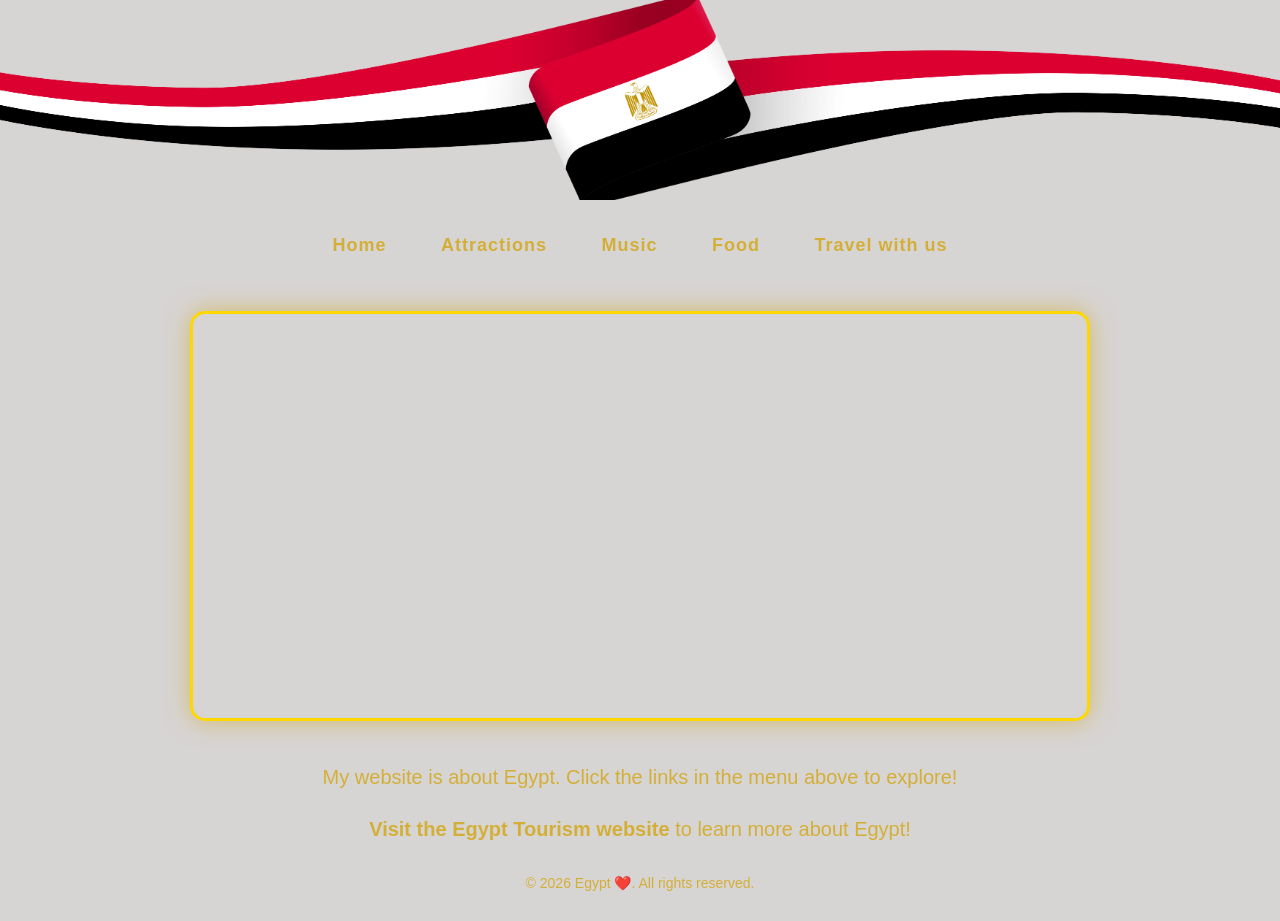
<file: index.html>
<!doctype html>
<html lang="en">
  <head>
    <meta charset="UTF-8" />
    <meta name="viewport" content="width=device-width, initial-scale=1.0" />
    <title>Egypt ❤️</title>
    <link rel="stylesheet" href="styles.css" />
  </head>
  <body>
    <header>
      <div class="image"></div>
      <nav>
        <a>Home</a>
        <a href="attractions.html">Attractions</a>
        <a href="music.html">Music</a>
        <a href="food.html">Food</a>
        <a href="book.html">Travel with us</a>
      </nav>
    </header>

    <main>
      <div class="video-container">
        <iframe
          src="https://www.youtube.com/embed/mfxQy5A_tHs?controls=0&modestbranding=1&rel=0"
          allowfullscreen
        >
        </iframe>
      </div>

      <p>
        My website is about Egypt. Click the links in the menu above to explore!
      </p>

      <p>
        <a href="https://en.wikipedia.org/wiki/Egypt" target="_blank"
          >Visit the Egypt Tourism website</a
        >
        to learn more about Egypt!
      </p>
    </main>

    <footer>
      <p>&copy; 2026 Egypt ❤️. All rights reserved.</p>
    </footer>
  </body>
</html>
</file>
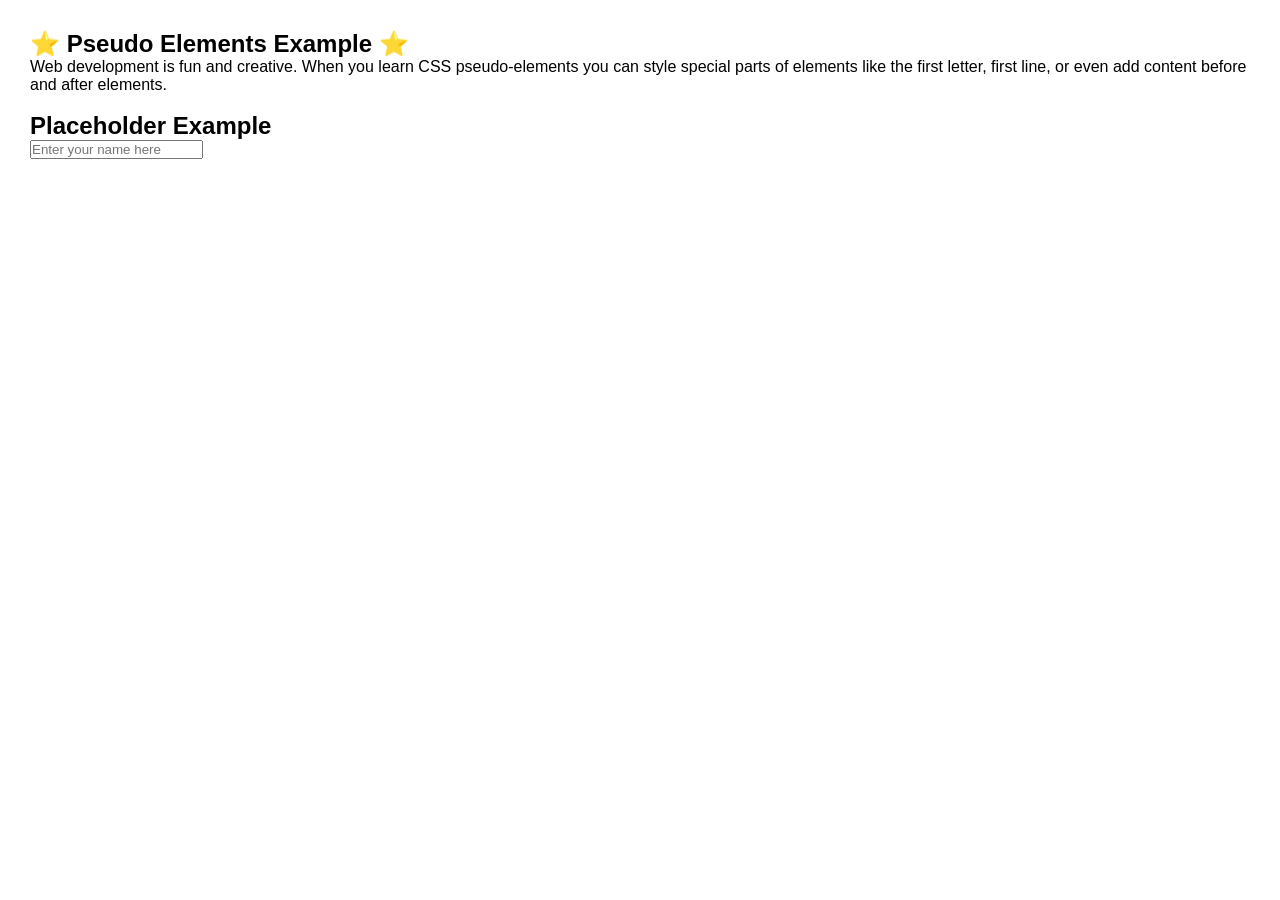
<file: examples/index.html>
<!doctype html>
<html>
  <head>
    <title>HTML Input Types</title>
    <link rel="stylesheet" href="ss.css" />
  </head>
  <body>
    <!-- <div class="section">
      <h1>Hello Egypt</h1>
      <div class="video_container">
        <video autoplay loop muted id="myVideo">
          <source src="../IMAGES/pyramids_video.mp4" type="video/mp4" />
        </video>
      </div>
    </div> -->

    <!-- <h2>Pseudo Classes Example</h2>

    <button>Click Me</button>

    <h1>Hello Egypt</h1>

    <h3>Input Example</h3>
    <input type="text" placeholder="Click here to focus" /> -->

    <!-- <h3>List Example</h3>
    <ul>
      <li>HTML</li>
      <li>CSS</li>
      <li>JavaScript</li>
      <li>Flutter</li>
    </ul> -->

    <h2 class="title">Pseudo Elements Example</h2>

    <p>
      Web development is fun and creative. When you learn CSS pseudo-elements
      you can style special parts of elements like the first letter, first line,
      or even add content before and after elements.
    </p>

    <br />

    <h2>Placeholder Example</h2>

    <input type="text" placeholder="Enter your name here" />
  </body>
</html>
</file>
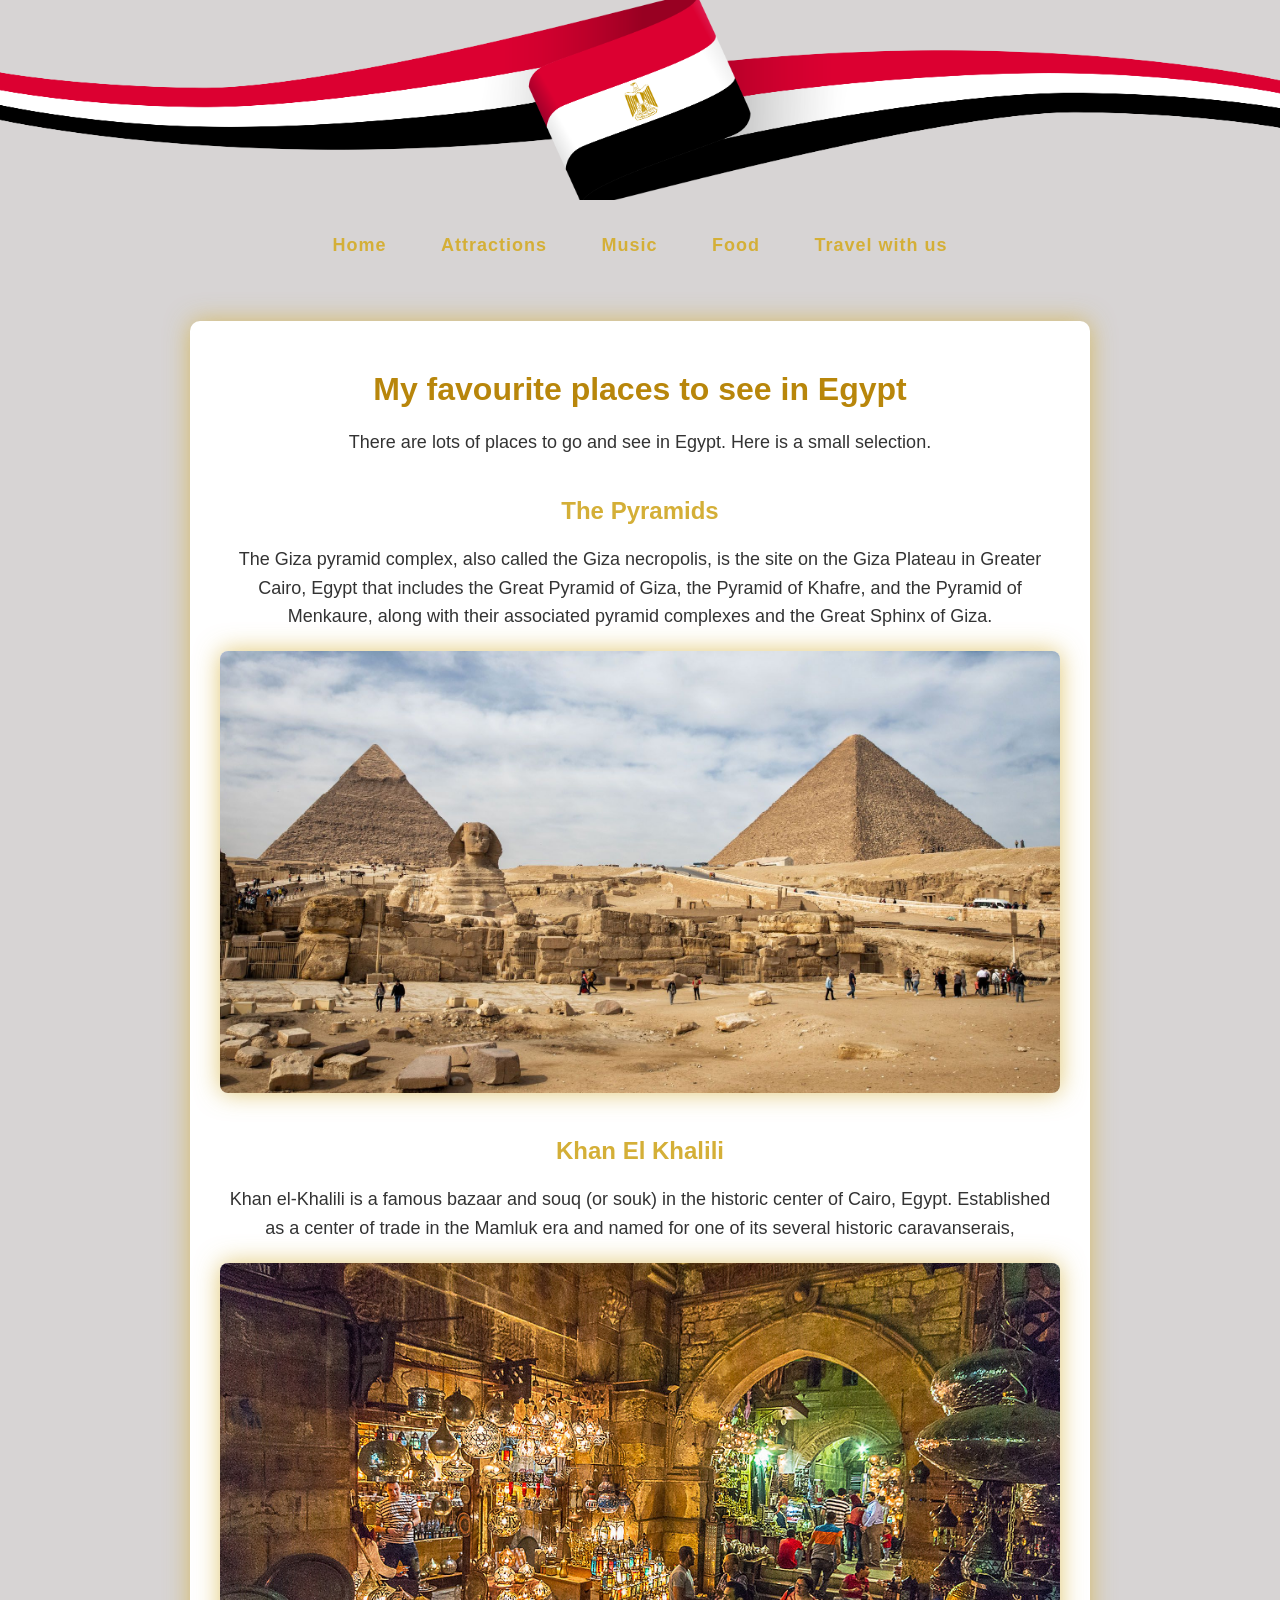
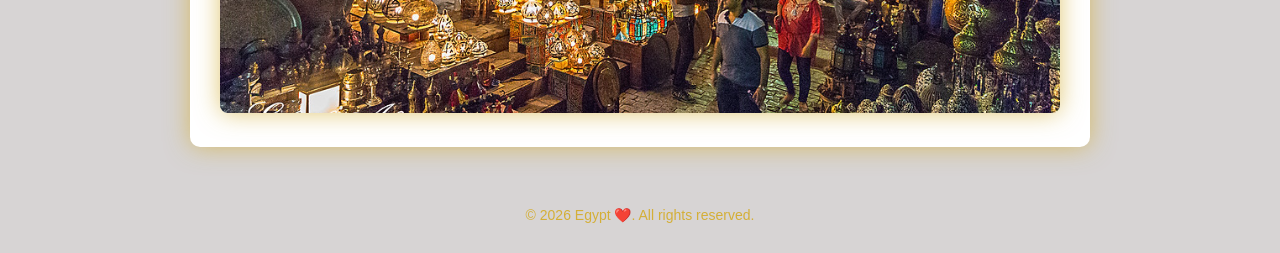
<file: attractions.html>
<!doctype html>
<html>
  <head>
    <title>Attractions in Egypt ❤️</title>
    <link type="text/css" rel="stylesheet" href="styles.css" />
    <meta charset="utf-8" />
  </head>
  <body>
    <header>
      <div class="image"></div>
      <nav>
        <a href="index.html">Home</a>
        <a>Attractions</a>
        <a href="music.html">Music</a>
        <a href="food.html">Food</a>
        <a href="book.html">Travel with us</a>
      </nav>
    </header>
    <main class="diff">
      <h1>My favourite places to see in Egypt</h1>
      <p>
        There are lots of places to go and see in Egypt. Here is a small
        selection.
      </p>

      <h2>The Pyramids</h2>
      <p>
        The Giza pyramid complex, also called the Giza necropolis, is the site
        on the Giza Plateau in Greater Cairo, Egypt that includes the Great
        Pyramid of Giza, the Pyramid of Khafre, and the Pyramid of Menkaure,
        along with their associated pyramid complexes and the Great Sphinx of
        Giza.
      </p>

      <img src="./IMAGES/the pyramids.jpg" alt="pyramids" />

      <h2>Khan El Khalili</h2>
      <p>
        Khan el-Khalili is a famous bazaar and souq (or souk) in the historic
        center of Cairo, Egypt. Established as a center of trade in the Mamluk
        era and named for one of its several historic caravanserais,
      </p>
      <img src="./IMAGES/khankhalili.jpg" class="mediumPictures" />
    </main>
    <footer>
      <p>&copy; 2026 Egypt ❤️. All rights reserved.</p>
    </footer>
  </body>
</html>
</file>
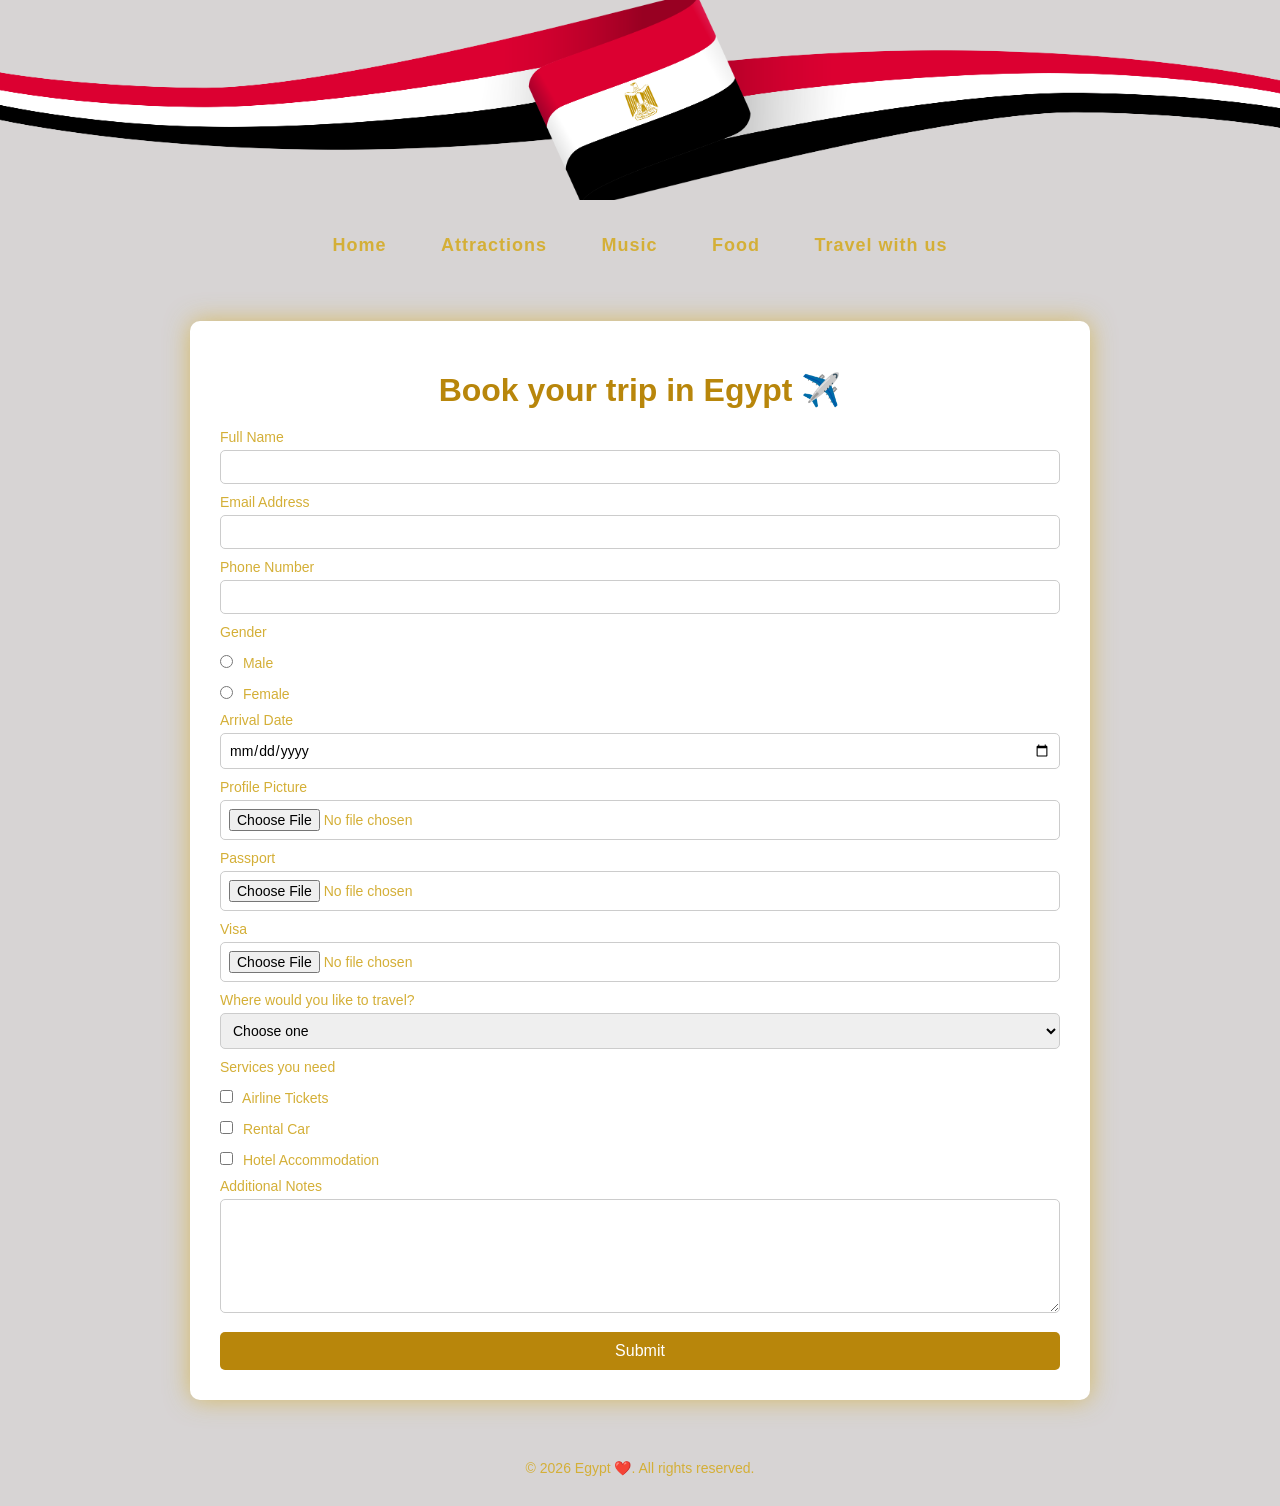
<file: book.html>
<!doctype html>
<html>
  <head>
    <title>Booking Form</title>
    <link rel="stylesheet" href="styles.css" />
  </head>
  <body>
    <header>
      <div class="image"></div>
      <nav>
        <a href="index.html">Home</a>
        <a href="attractions.html">Attractions</a>
        <a href="music.html">Music</a>
        <a href="food.html">Food</a>
        <a>Travel with us</a>
      </nav>
    </header>
    <main class="diff">
      <h1>Book your trip in Egypt ✈️</h1>

      <form>
        <label>Full Name</label>
        <input type="text" required />

        <label for="email">Email Address</label>
        <input type="email" id="email" name="email" />

        <label for="phone">Phone Number</label>
        <input type="tel" id="phone" name="phone" />

        <label>Gender</label>
        <div class="radio-group">
          <label for="male">
            <input type="radio" id="male" name="gender" value="male" /> Male
          </label>

          <label for="female">
            <input type="radio" id="female" name="gender" value="female" />
            Female
          </label>
        </div>

        <label for="arrival">Arrival Date</label>
        <input type="date" id="arrival" name="arrival_date" />

        <label for="profilePic">Profile Picture</label>
        <input type="file" id="profilePic" name="profile_picture" />

        <label for="passport">Passport</label>
        <input type="file" id="passport" name="passport" />

        <label for="visa">Visa</label>
        <input type="file" id="visa" name="visa" />

        <label for="destination">Where would you like to travel?</label>
        <select id="destination" name="destination">
          <option value="">Choose one</option>
          <option value="cairo">Cairo</option>
          <option value="luxor">Luxor</option>
          <option value="alexandria">Alexandria</option>
        </select>

        <label>Services you need</label>
        <div class="checkbox-group">
          <label for="tickets">
            <input
              type="checkbox"
              id="tickets"
              name="services"
              value="tickets"
            />
            Airline Tickets
          </label>

          <label for="car">
            <input type="checkbox" id="car" name="services" value="car" />
            Rental Car
          </label>

          <label for="hotel">
            <input type="checkbox" id="hotel" name="services" value="hotel" />
            Hotel Accommodation
          </label>
        </div>

        <label for="notes">Additional Notes</label>
        <textarea id="notes" name="notes" rows="6"></textarea>

        <button type="submit">Submit</button>
      </form>
    </main>
    <footer>
      <p>&copy; 2026 Egypt ❤️. All rights reserved.</p>
    </footer>
  </body>
</html>
</file>
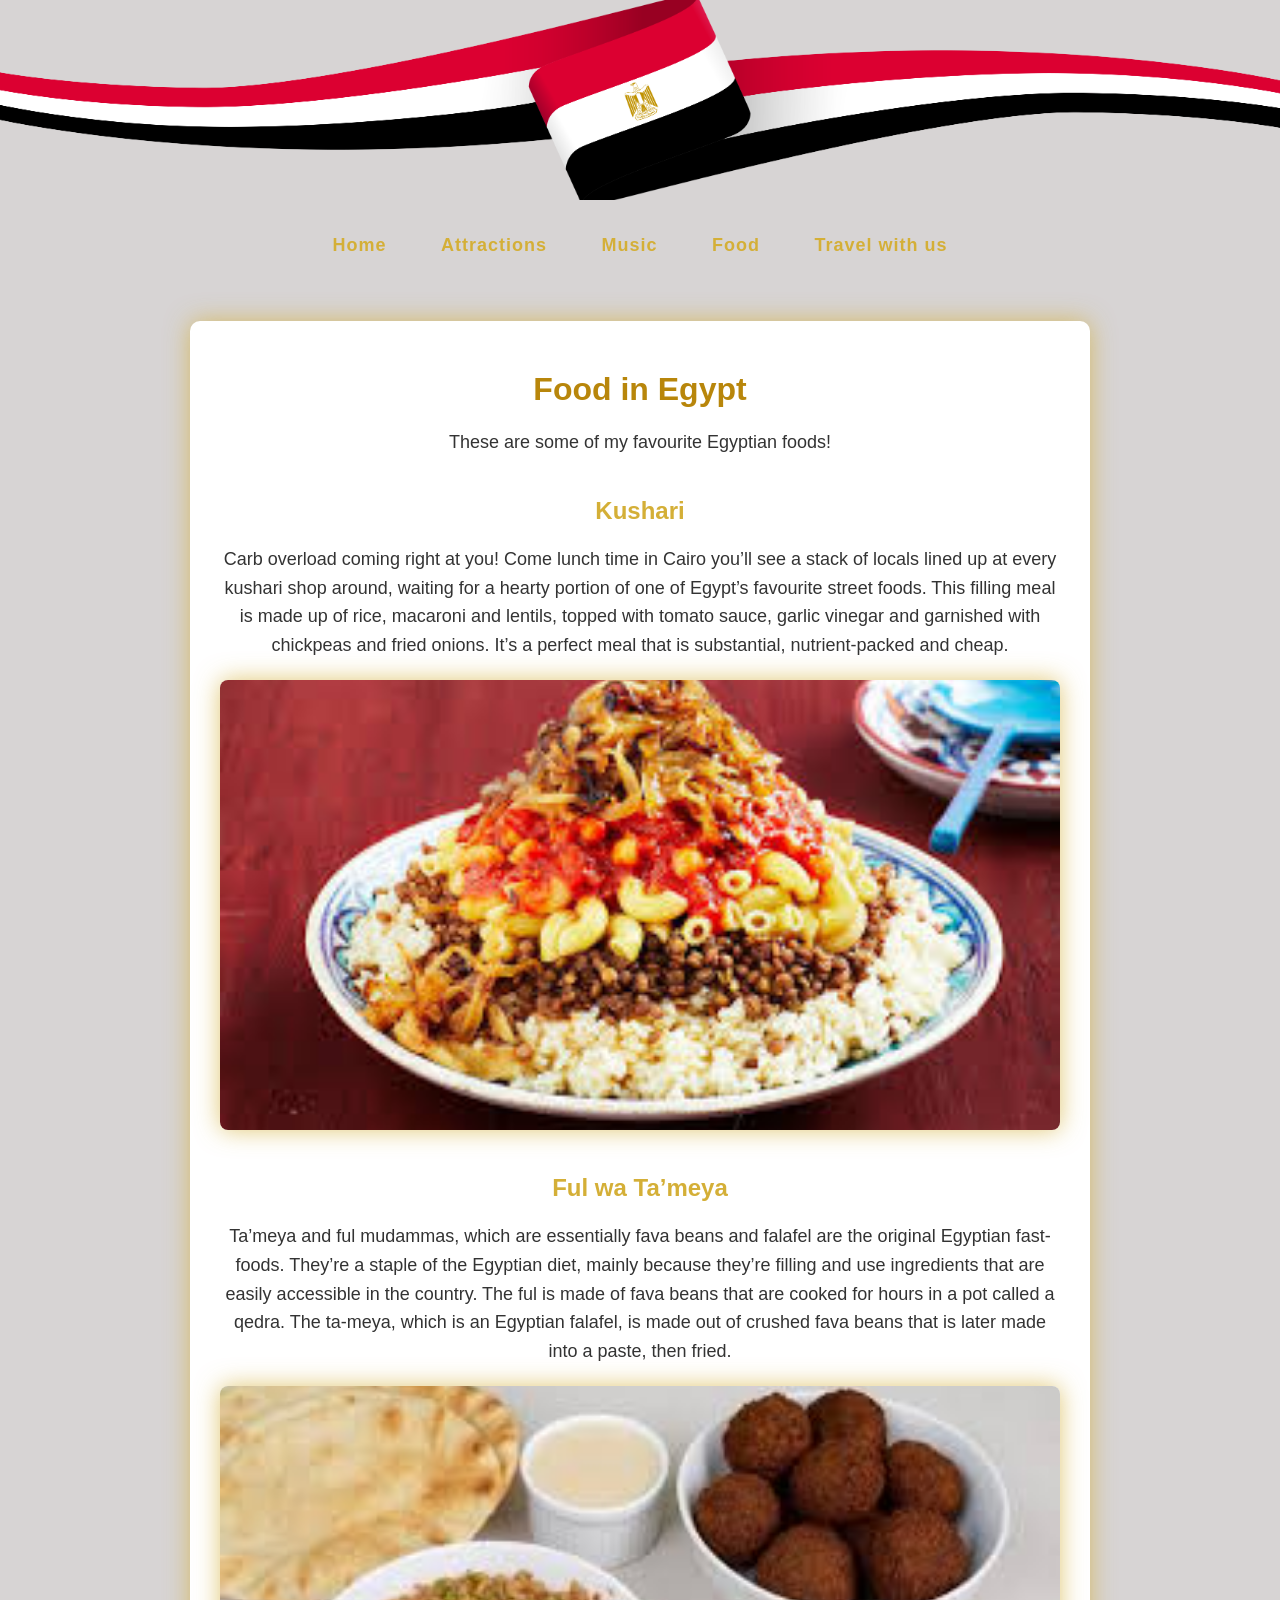
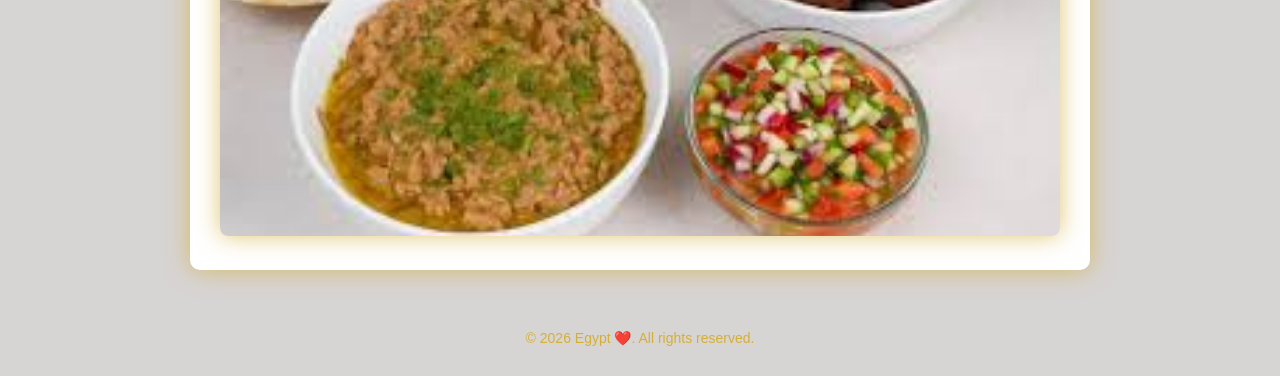
<file: food.html>
<!doctype html>
<html>
  <head>
    <title>Egypt Food ❤️</title>
    <link type="text/css" rel="stylesheet" href="styles.css" />
    <meta charset="utf-8" />
  </head>
  <body>
    <header>
      <div class="image"></div>
      <nav>
        <a href="index.html">Home</a>
        <a href="attractions.html">Attractions</a>
        <a href="music.html">Music</a>
        <a>Food</a>
        <a href="book.html">Travel with us</a>
      </nav>
    </header>
    <main class="diff">
      <h1>Food in Egypt</h1>
      <p>These are some of my favourite Egyptian foods!</p>

      <h2>Kushari</h2>
      <p>
        Carb overload coming right at you! Come lunch time in Cairo you’ll see a
        stack of locals lined up at every kushari shop around, waiting for a
        hearty portion of one of Egypt’s favourite street foods. This filling
        meal is made up of rice, macaroni and lentils, topped with tomato sauce,
        garlic vinegar and garnished with chickpeas and fried onions. It’s a
        perfect meal that is substantial, nutrient-packed and cheap.
      </p>
      <img src="./IMAGES/Kushari.jpg" class="pyramids" />

      <h2>Ful wa Ta’meya</h2>
      <p>
        Ta’meya and ful mudammas, which are essentially fava beans and falafel
        are the original Egyptian fast-foods. They’re a staple of the Egyptian
        diet, mainly because they’re filling and use ingredients that are easily
        accessible in the country. The ful is made of fava beans that are cooked
        for hours in a pot called a qedra. The ta-meya, which is an Egyptian
        falafel, is made out of crushed fava beans that is later made into a
        paste, then fried.
      </p>
      <img src="/IMAGES/Ful wa Ta’meya.jpg" class="pyramids" />
    </main>
    <footer>
      <p>&copy; 2026 Egypt ❤️. All rights reserved.</p>
    </footer>
  </body>
</html>
</file>
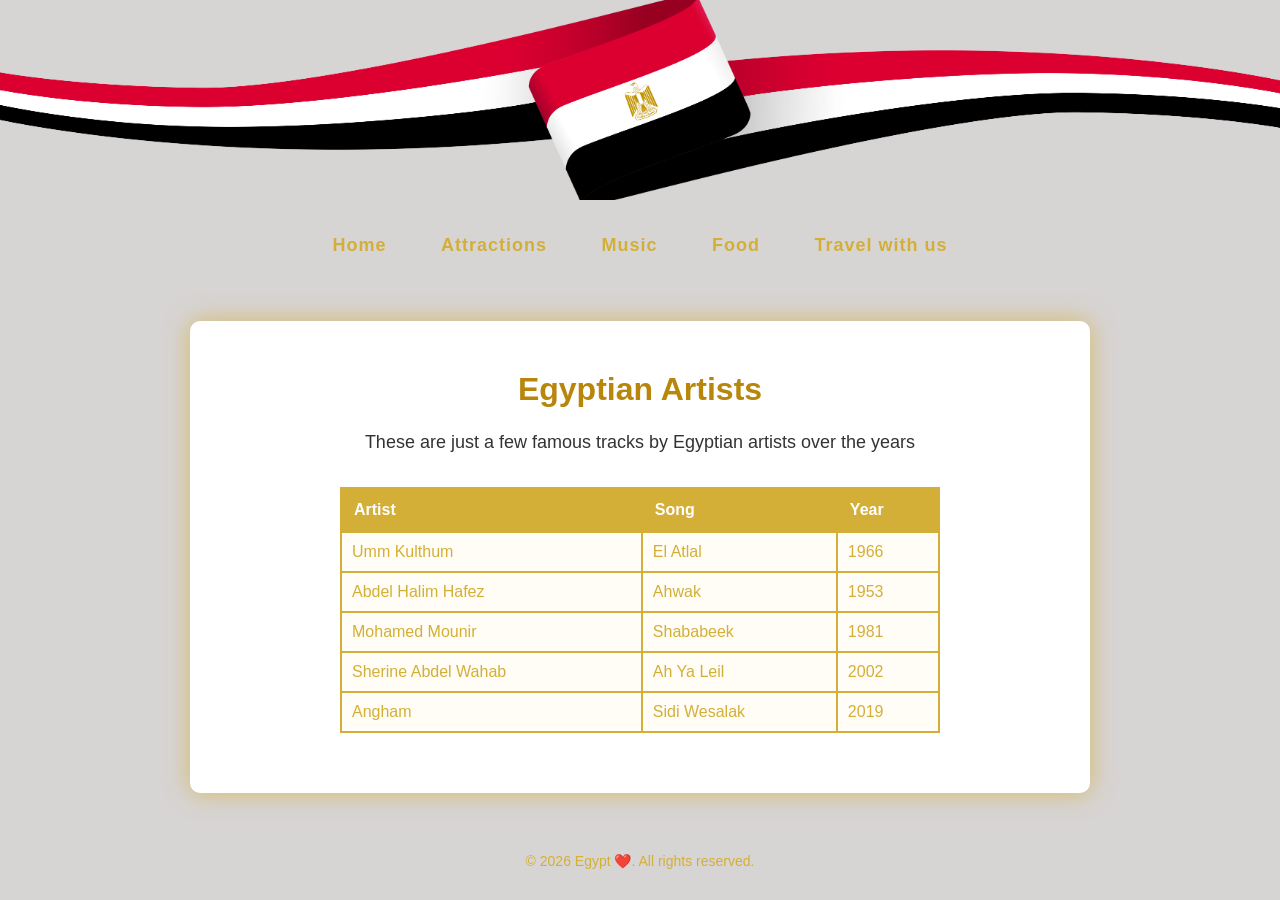
<file: music.html>
<!doctype html>
<html>
  <head>
    <title>Music in Egypt ❤️</title>
    <link type="text/css" rel="stylesheet" href="styles.css" />
    <meta charset="utf-8" />
  </head>
  <body>
    <header>
      <div class="image"></div>
      <nav>
        <a href="index.html">Home</a>
        <a href="attractions.html">Attractions</a>
        <a>Music</a>
        <a href="food.html">Food</a>
        <a href="book.html">Travel with us</a>
      </nav>
    </header>
    <main class="diff">
      <h1>Egyptian Artists</h1>
      <p>
        These are just a few famous tracks by Egyptian artists over the years
      </p>

      <table>
        <tr>
          <th>Artist</th>
          <th>Song</th>
          <th>Year</th>
        </tr>
        <tr>
          <td>Umm Kulthum</td>
          <td>El Atlal</td>
          <td>1966</td>
        </tr>
        <tr>
          <td>Abdel Halim Hafez</td>
          <td>Ahwak</td>
          <td>1953</td>
        </tr>
        <tr>
          <td>Mohamed Mounir</td>
          <td>Shababeek</td>
          <td>1981</td>
        </tr>
        <tr>
          <td>Sherine Abdel Wahab</td>
          <td>Ah Ya Leil</td>
          <td>2002</td>
        </tr>
        <tr>
          <td>Angham</td>
          <td>Sidi Wesalak</td>
          <td>2019</td>
        </tr>
      </table>
    </main>
    <footer>
      <p>&copy; 2026 Egypt ❤️. All rights reserved.</p>
    </footer>
  </body>
</html>
</file>
<file: styles.css>
* {
  margin: 0;
  padding: 0;
  box-sizing: border-box;
  font-family: "roboto", sans-serif;
}

body {
  background-color: #d7d4d4;
  color: #d4af37;
}

.image {
  background-image: url("./IMAGES/egypt.png");
  background-size: cover;
  background-position: center;
  min-height: 200px;
  margin-bottom: 20px;
}

nav {
  padding: 15px 0;
  text-align: center;
}

nav a {
  color: #d4af37;
  text-decoration: none;
  margin: 0 25px;
  font-size: 18px;
  font-weight: bold;
  letter-spacing: 1px;
}

nav a:hover {
  color: #ffd700;
  text-shadow: 0 0 8px #d4af37;
}

.video-container {
  max-width: 900px;
  margin: 40px auto;
  border: 3px solid #ffd700;
  border-radius: 15px;
  overflow: hidden;
  box-shadow: 0 0 25px rgba(212, 175, 55, 0.7);
}

.video-container iframe {
  width: 100%;
  height: 400px;
  border: none;
}

main p {
  font-size: 20px;
  line-height: 1.6;
  margin: 20px 0;
  text-align: center;
}
main h2 {
  color: #d4af37;
  margin-top: 40px;
}

main a {
  color: #d4af37;
  font-weight: bold;
  text-decoration: none;
  transition: 0.3s;
}

main a:hover {
  color: #ffd700;
  text-shadow: 0 0 8px #d4af37;
}

footer {
  color: #d4af37;
  text-align: center;
  padding-top: 10px;
  padding-bottom: 30px;
}
footer p {
  font-size: 14px;
}

/* diff main */

.diff {
  max-width: 900px;
  margin: 50px auto;
  padding: 30px;
  background-color: white;
  border-radius: 10px;
  box-shadow: 0 0 25px rgba(212, 175, 55, 0.7);
}

.diff h1 {
  text-align: center;
  color: #b8860b;
  margin: 20px;
}

.diff h2 {
  margin-top: 40px;
  color: #d4af37;
  text-align: center;
}

.diff p {
  font-size: 18px;
  line-height: 1.6;
  color: #333;
}

.diff img {
  width: 100%;
  border-radius: 8px;
  box-shadow: 0 0 25px rgba(212, 175, 55, 0.7);
  max-height: 450px;
  object-fit: cover;
}
/* diff main */

.diff table {
  width: 600px;
  margin: 30px auto;
  border-collapse: collapse;
  background: #fffdf5;
}

table,
th,
td {
  border: 2px solid #d4af37;
}

th {
  background: #d4af37;
  color: white;
  padding: 12px;
  text-align: left;
}

td {
  padding: 10px;
}

tr:hover {
  background: #ffe680;
}

/* Form */

label {
  font-size: 14px;
  display: block;
  margin-top: 10px;
}

input,
select,
textarea {
  width: 100%;
  padding: 8px;
  margin-top: 5px;
  border-radius: 5px;
  border: 1px solid #ccc;
  font-size: 14px;
}

input:focus,
select:focus,
textarea:focus {
  border-color: #d4af37;
  outline: none;
  box-shadow: 0 0 5px rgba(212, 175, 55, 0.5);
}

input:hover,
select:hover,
textarea:hover {
  border-color: #d4af37;
  outline: none;
  box-shadow: 0 0 5px rgba(212, 175, 55, 0.5);
}

input[type="radio"],
input[type="checkbox"] {
  width: auto;
  margin-right: 6px;
}

.radio-group label,
.checkbox-group label {
  cursor: pointer;
}
.row {
  margin-top: 10px;
}

.checkbox-group,
.radio-group {
  margin-top: 5px;
}

.checkbox-group label,
.radio-group label {
  display: block;
  font-weight: normal;
}

button {
  width: 100%;
  margin-top: 15px;
  padding: 10px;
  background: #b8860b;
  color: white;
  border: none;
  border-radius: 5px;
  font-size: 16px;
  cursor: pointer;
  transition: background-color 1s;
}

button:hover {
  background-color: #d4af37;
}
/* Form */
</file>
<file: examples/ss.css>
* {
  padding: 0;
  margin: 0;
  align-items: center;
}

body {
  font-family: Arial;
  padding: 30px;
}
/* #myVideo {
  position: fixed;
  right: 0;
  bottom: 0;
  min-width: 100%;
  min-height: 100%;
} */
/* .section {
  position: relative;
  width: 100%;
  height: 100vh;
  display: flex;
  align-items: center;
  justify-content: center;
  overflow: hidden;
}
.section h1 {
  text-align: center;
  font-size: 5rem;
  font-family: "Cookie";
  padding: 20px;
  margin: 15px;
  z-index: 1;
  opacity: 1;
  color: white;
  animation: infinite;
}
.video-container {
  position: absolute;
  align-items: center;
  justify-content: center;
  vertical-align: middle;
  top: 0;
  left: 0;
  width: 100%;
} */

/* h2:active {
  color: red;
  cursor: pointer;
} */

/* button {
  background-color: yellowgreen;
  color: black;
  border: none;
  padding: 10px 20px;
  font-size: 14px;
  border-radius: 15px;
}

button:hover {
  background-color: lightblue;
  color: blue;
  cursor: pointer;
}
h1:hover {
  color: red;
  cursor: pointer;
}

input:focus {
  outline: none;
  border: 2px solid blue;
} */

/* li:first-child {
  color: purple;
  font-weight: bold;
}
  */
/* li:nth-child(3) {
  color: orange;

} */

.title::before {
  content: "⭐ ";
}

.title::after {
  content: " ⭐";
}

/* p::first-letter {
  font-size: 40px;
  color: red;
  font-weight: bold;
} */

/* p::first-line {
  color: blue;
}

p::selection {
  background: yellow;
  color: black;
}

input::placeholder {
  color: red;
  font-style: italic;
} */
</file>
